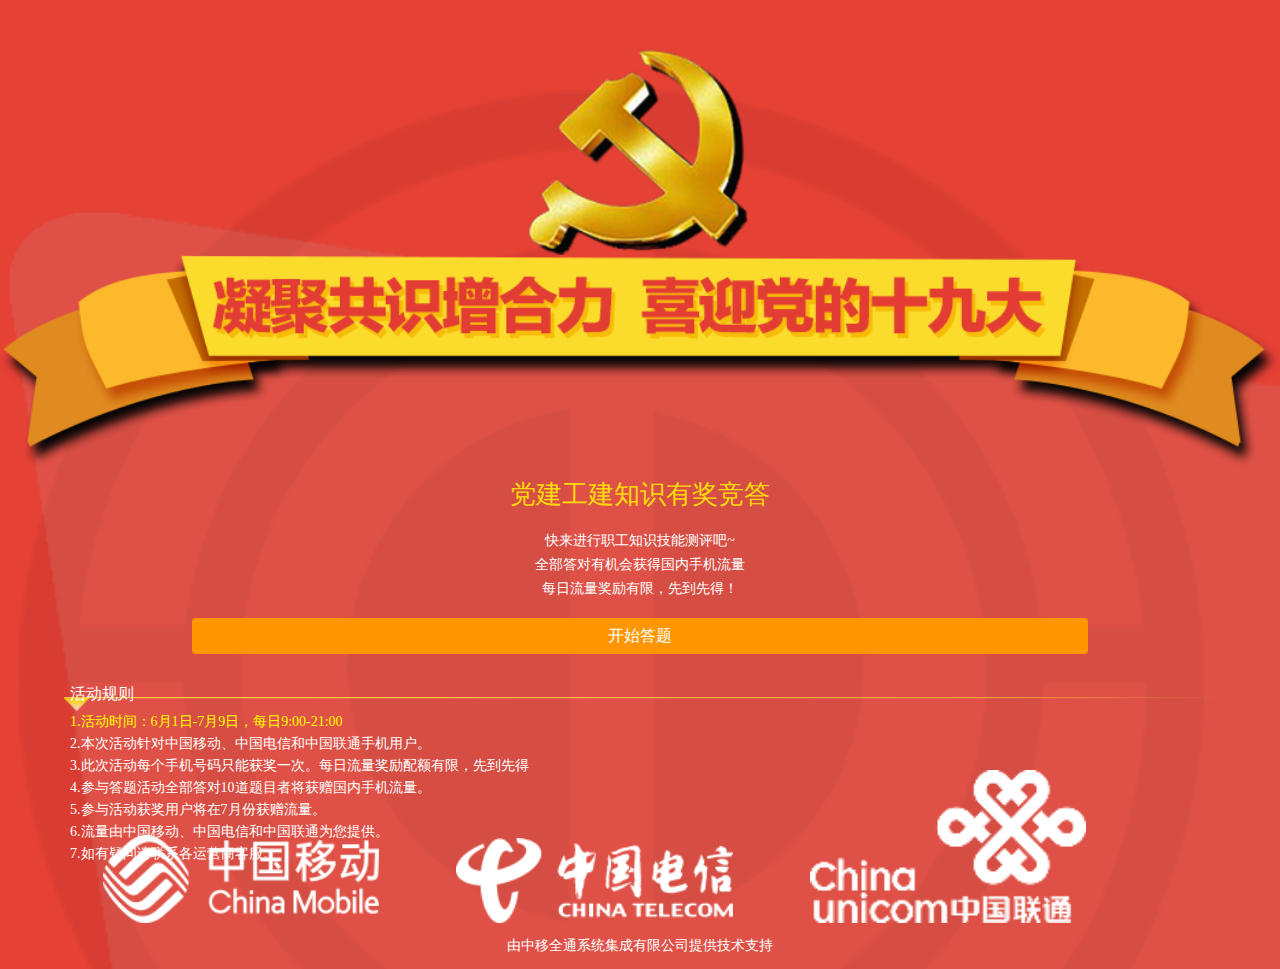
<file: fontendsrc/html/index.html>
<!DOCTYPE html>
<html>
  <head>
    <meta charset="utf-8">
    <meta http-equiv="X-UA-Compatible" content="IE=edge">
    <meta name="viewport" content="width=device-width, initial-scale=1">
    <title></title>
    <link rel="stylesheet" href="../resources/css/base.css">
    <link rel="stylesheet" href="../resources/css/index.css">
  </head>
  <body>
    <div class="container">
      <img class="Tlogo" src="../resources/images/index/Tlogo.png" alt="">
      <p class="Btitle">党建工建知识有奖竞答</p>
      <p class="Twords">快来进行职工知识技能测评吧~</p>
      <p class="Twords">全部答对有机会获得国内手机流量</p>
      <p class="Twords">每日流量奖励有限，先到先得！</p>
      <!-- <button type="button" name="button" class="answerBtn">开始答题</button> -->
      <a href="answer.html" class="answerBtn">开始答题</a>
      <div class="rulesMain">
        <p class="rulesTitle">活动规则</p>
        <div class="rules">
          <p class="sColor">1.活动时间：6月1日-7月9日，每日9:00-21:00</p>
          <p> 2.本次活动针对中国移动、中国电信和中国联通手机用户。</p>
          <p>3.此次活动每个手机号码只能获奖一次。每日流量奖励配额有限，先到先得</p>
          <p>4.参与答题活动全部答对10道题目者将获赠国内手机流量。</p>
          <p>5.参与活动获奖用户将在7月份获赠流量。</p>
          <p>6.流量由中国移动、中国电信和中国联通为您提供。</p>
          <p>7.如有疑问请联系各运营商客服。</p>
        </div>
      </div>
      <div class="participant clearfix">
        <li><img src="../resources/images/index/mobile1.png" alt=""></li>
        <li><img src="../resources/images/index/mobile2.png" alt=""></li>
        <li><img src="../resources/images/index/mobile3.png" alt=""></li>
      </div>
      <p class="foot">由中移全通系统集成有限公司提供技术支持 </p>
    </div>
  </body>
</html>
</file>
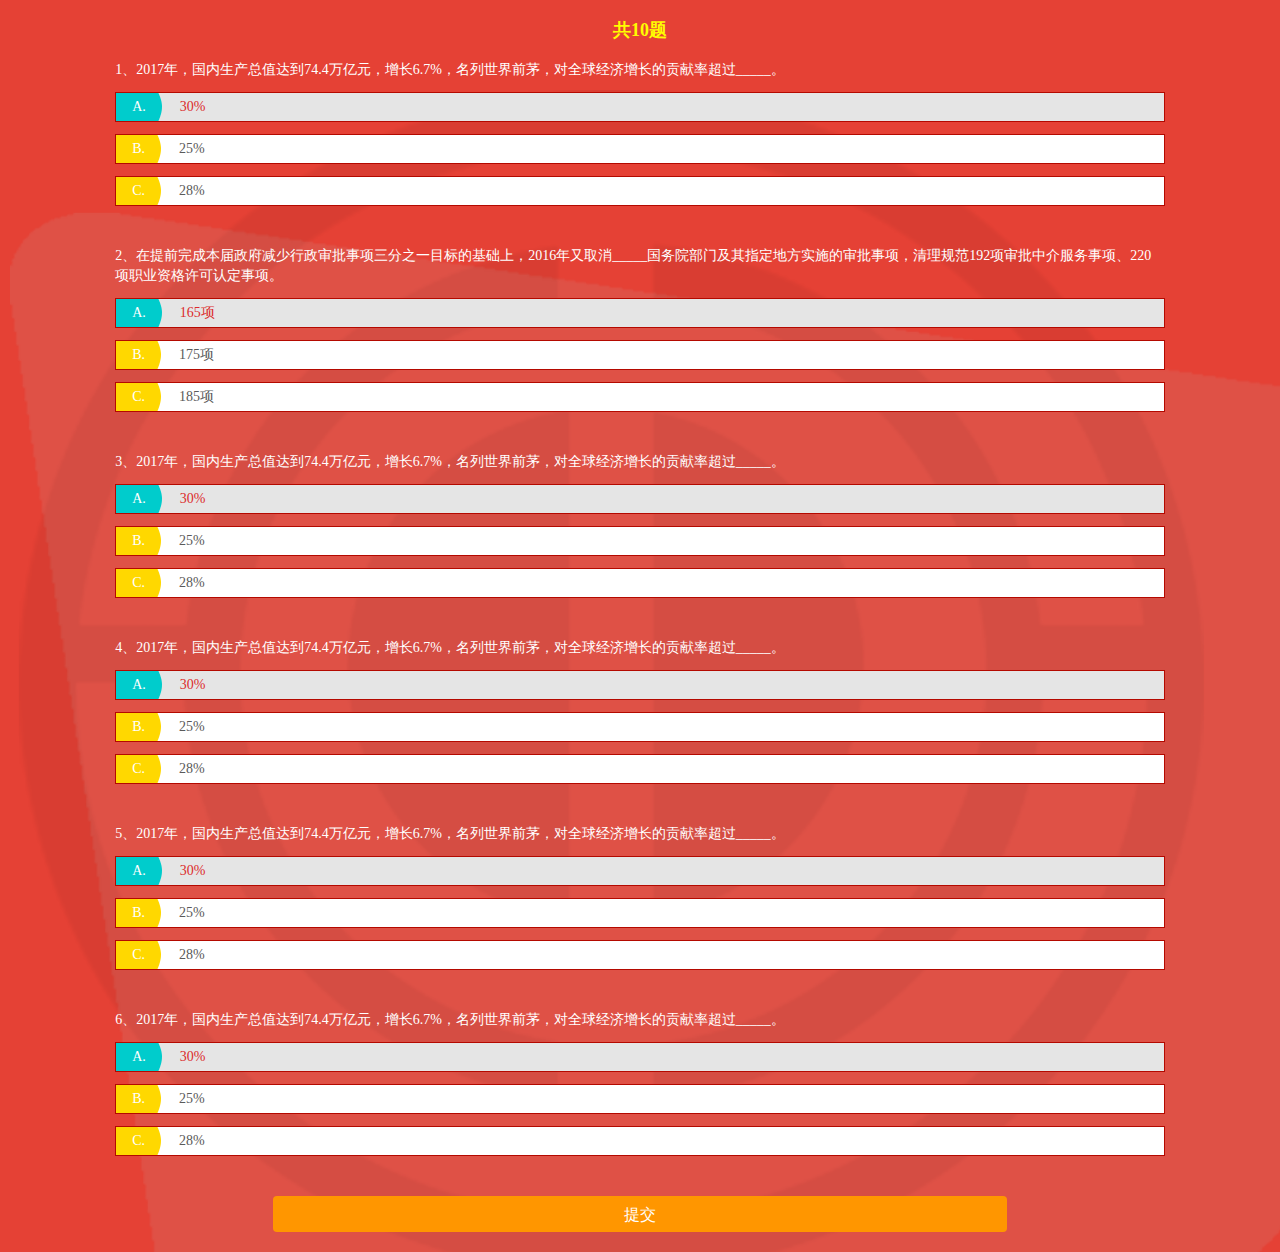
<file: fontendsrc/html/answer.html>
<!DOCTYPE html>
<html>
  <head>
    <meta http-equiv="X-UA-Compatible" content="IE=edge">
    <meta name="viewport" content="width=device-width, initial-scale=1">
    <title>答题页</title>
    <link rel="stylesheet" href="../resources/css/base.css">
    <link rel="stylesheet" href="../resources/css/answer.css">
  </head>
  <body>
    <div class="ansMain">
      <h6>共10题</h6>
      <div>
        <div class="question" data-id="1">
          <p>1、2017年，国内生产总值达到74.4万亿元，增长6.7%，名列世界前茅，对全球经济增长的贡献率超过_____。</p>
          <ul class="answers">
            <li class="answersList active"><span>A.</span>30%</li>
            <li class="answersList"><span>B.</span>25%</li>
            <li class="answersList"><span>C.</span>28%</li>
          </ul>
        </div>
        <div class="question" data-id="2">
          <p>2、在提前完成本届政府减少行政审批事项三分之一目标的基础上，2016年又取消_____国务院部门及其指定地方实施的审批事项，清理规范192项审批中介服务事项、220项职业资格许可认定事项。</p>
          <ul class="answers">
            <li class="answersList active"><span>A.</span>165项</li>
            <li class="answersList"><span>B.</span>175项</li>
            <li class="answersList"><span>C.</span>185项</li>
          </ul>
        </div>
        <div class="question" data-id="3">
          <p>3、2017年，国内生产总值达到74.4万亿元，增长6.7%，名列世界前茅，对全球经济增长的贡献率超过_____。</p>
          <ul class="answers">
            <li class="answersList active"><span>A.</span>30%</li>
            <li class="answersList"><span>B.</span>25%</li>
            <li class="answersList"><span>C.</span>28%</li>
          </ul>
        </div>
        <div class="question" data-id="4">
          <p>4、2017年，国内生产总值达到74.4万亿元，增长6.7%，名列世界前茅，对全球经济增长的贡献率超过_____。</p>
          <ul class="answers">
            <li class="answersList active"><span>A.</span>30%</li>
            <li class="answersList"><span>B.</span>25%</li>
            <li class="answersList"><span>C.</span>28%</li>
          </ul>
        </div>
        <div class="question" data-id="5">
          <p>5、2017年，国内生产总值达到74.4万亿元，增长6.7%，名列世界前茅，对全球经济增长的贡献率超过_____。</p>
          <ul class="answers">
            <li class="answersList active"><span>A.</span>30%</li>
            <li class="answersList"><span>B.</span>25%</li>
            <li class="answersList"><span>C.</span>28%</li>
          </ul>
        </div>
        <div class="question" data-id="6">
          <p>6、2017年，国内生产总值达到74.4万亿元，增长6.7%，名列世界前茅，对全球经济增长的贡献率超过_____。</p>
          <ul class="answers">
            <li class="answersList active"><span>A.</span>30%</li>
            <li class="answersList"><span>B.</span>25%</li>
            <li class="answersList"><span>C.</span>28%</li>
          </ul>
        </div>
      </div>
      <button type="button" name="button" class="answerBtn js-answerBtn">提交</button>
      <!-- 弹出提示框 -->
      <div class="maskbody maskbody1 hide">
        <div class="prompt">
          <p>您还有题目没有完成呢！<br/><br/>快去完成全部题目再来提交吧~</p>
          <button class="probtn js-proBtn">确认</button>
        </div>
      </div>
    <script src="../resources/lib/jquery.min.js" charset="utf-8"></script>
    <script type="text/javascript">
      "use strict";
      $(function(){
        $(document).on('click','.answersList',function(){
          $(this).toggleClass('active');
          $(this).siblings().removeClass('active');
        });
        $(document).on('click','.js-answerBtn',function(){
          var proIds = "";
          var ansChioses = "";
          for (var i = 0; i < $('.question').length; i++) {
            if(!$('.question').eq(i).find('li').hasClass('active')){
              $('.maskbody1').show();
            }else{
              if (i == $(".question").length - 1) {
                proIds = proIds+ $(".question").eq(i).data('id');
                ansChioses = ansChioses+ $(".question").eq(i).find('.active span').text();
              }else{
                proIds = proIds+ $(".question").eq(i).data('id')+",";
                ansChioses = ansChioses+ $(".question").eq(i).find('.active span').text()+",";
              }

            }
          }
          // var params = {
      		//     proIds:proIds,
      		//     ansChioses:ansChioses,
          // };
          // var post = $.post(jsCtx + '/', params);
          // post.done(function(data){
          //     if (data && data.code === 0) {
          //
          //     }
          // });
        })
        $(document).on('click','.js-proBtn',function(){
          $(this).parents('.maskbody').hide();
        });
      })
    </script>
  </body>
</html>
</file>
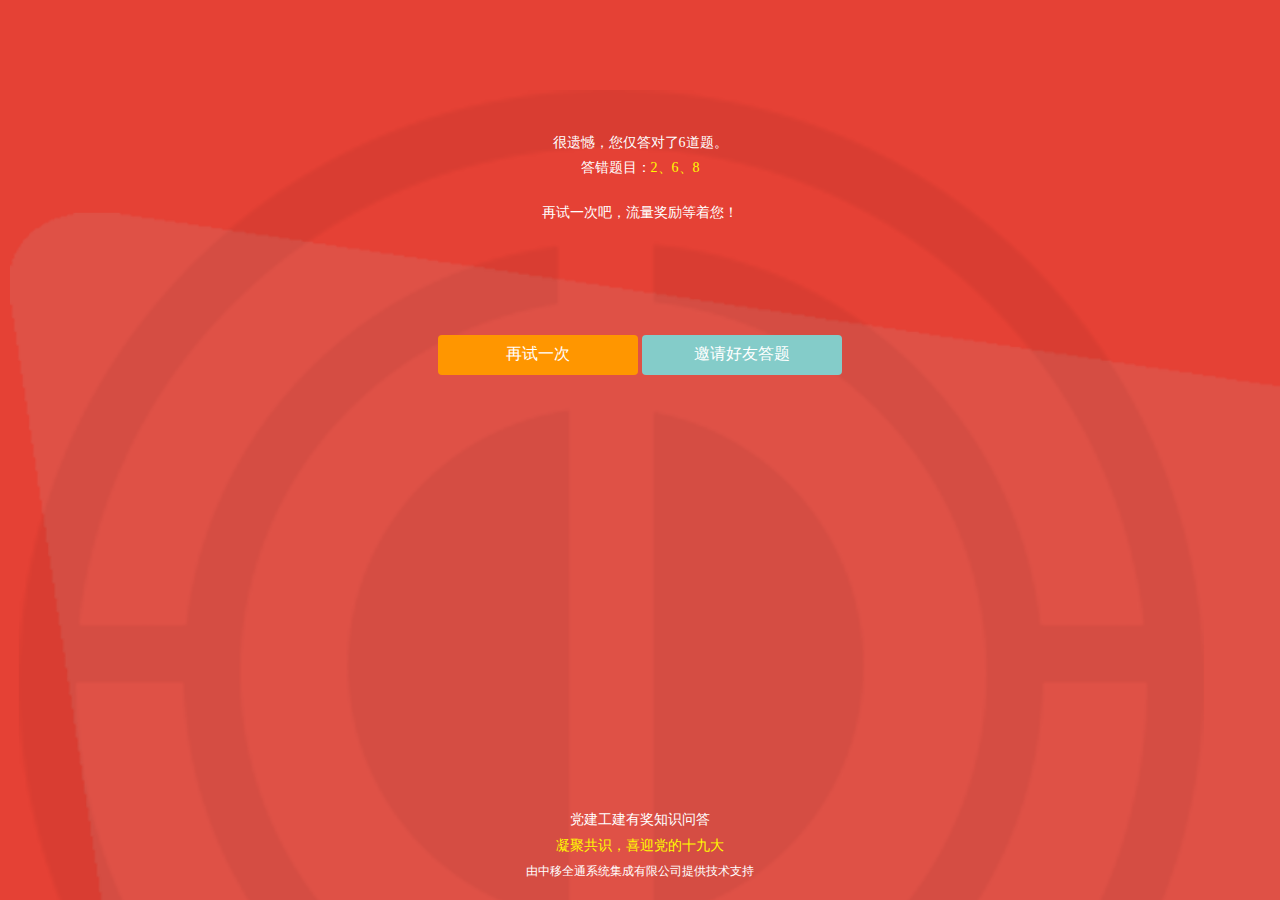
<file: fontendsrc/html/failanswer.html>
<html>
  <head>
    <title>答题失败</title>
	  <meta charset="utf-8">
	  <meta name="viewport" content="width=device-width, initial-scale=1.0, maximum-scale=1.0, user-scalable=no">
  	<link rel="stylesheet" type="text/css" href="../resources/css/base.css">
    <link rel="stylesheet" type="text/css" href="../resources/css/success.css">
  </head>
  <body>
    <div class="tipsBox tipfail">
      <p>很遗憾，您仅答对了6道题。</p>
      <p>答错题目：<span class="numColor">2、6、8</span></p>
      <p class="tryAgain">再试一次吧，流量奖励等着您！</p>
    </div>
    <div class="lnvitation lnvitationfail">
      <a href="javascript:;" class="tryagBtn">再试一次</a>
      <a href="javascript:;" class="inviBtn">邀请好友答题</a>
    </div>
    <div class="posFoot">
      <p>党建工建有奖知识问答</p>
      <p class="numColor">凝聚共识，喜迎党的十九大</p>
      <p>由中移全通系统集成有限公司提供技术支持</p>
    </div>
  </body>
</html>
</file>
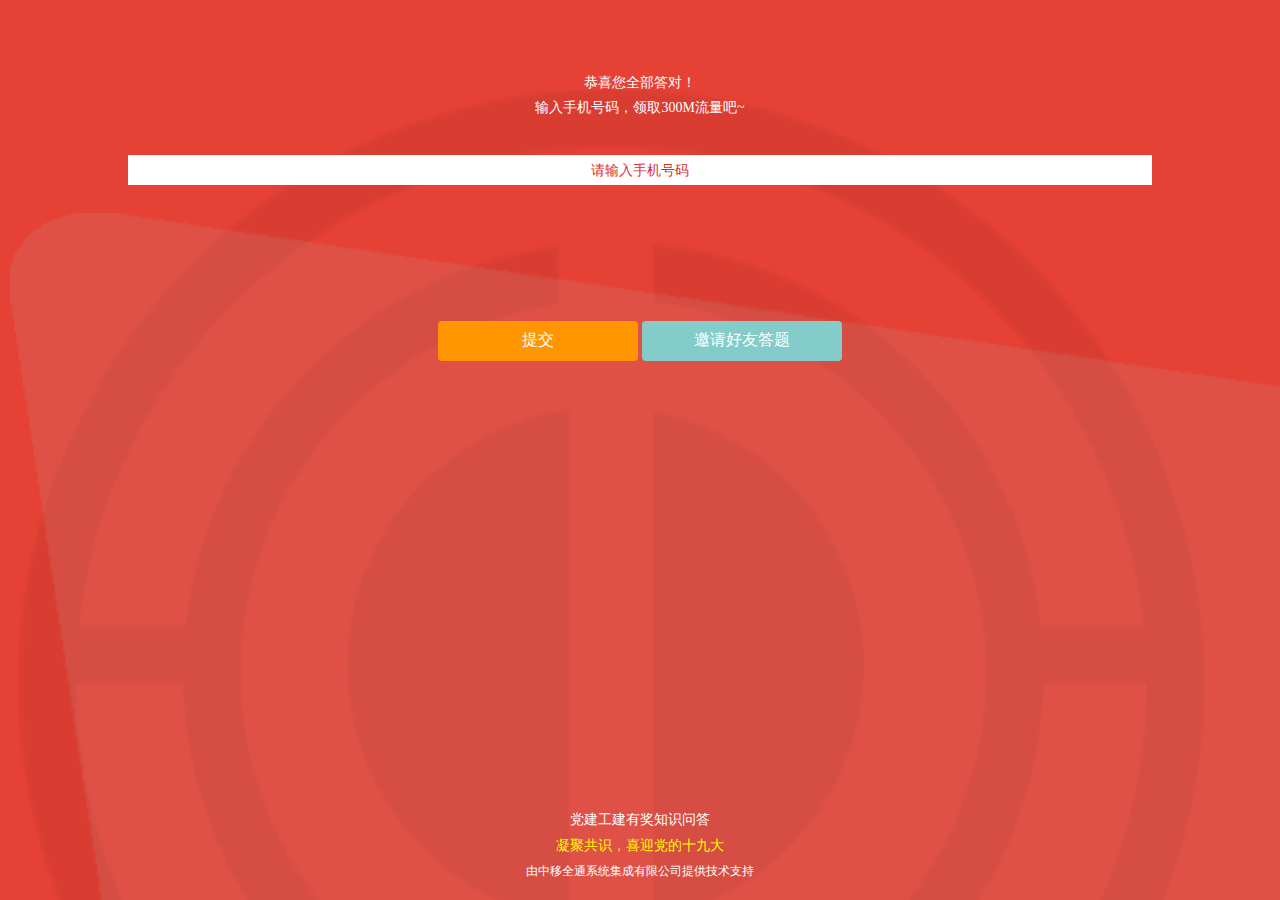
<file: fontendsrc/html/success.html>
<html>
  <head>
    <title>答题成功</title>
	  <meta charset="utf-8">
	  <meta name="viewport" content="width=device-width, initial-scale=1.0, maximum-scale=1.0, user-scalable=no">
  	<link rel="stylesheet" type="text/css" href="../resources/css/base.css">
    <link rel="stylesheet" type="text/css" href="../resources/css/success.css">
  </head>
  <body>
    <div class="tipsBox">
      <p>恭喜您全部答对！</p>
      <p>输入手机号码，领取300M流量吧~</p>
    </div>
    <div class="phoneNum">
      <input type="text" class="js-telNum" placeholder="请输入手机号码">
      <p class="telTips hiden">输入的手机号有误！</p>
    </div>
    <div class="lnvitation lnvitationfail">
      <a href="javascript:;" class="tryagBtn js-nSubmit">提交</a>
      <a href="javascript:;" class="inviBtn">邀请好友答题</a>
    </div>
    <div class="posFoot">
      <p>党建工建有奖知识问答</p>
      <p class="numColor">凝聚共识，喜迎党的十九大</p>
      <p>由中移全通系统集成有限公司提供技术支持</p>
    </div>
    <div class="maskbody hide">
      <div class="prompt">
        <p></p>
        <button class="probtn js-proBtn">确认</button>
      </div>
    </div>
  </div>
    <script src="../resources/lib/jquery.min.js" charset="utf-8"></script>
    <script type="text/javascript">
      $(function(){
        $(document).on('click','.js-nSubmit',function(){
          var phoneNum = $('.js-telNum').val();
          if(!(/^1[34578]\d{9}$/.test(phoneNum))){
              $('.telTips').removeClass('hiden');
          }else{
            $('.telTips').addClass('hiden');
            $('.maskbody').show();
            $('.prompt p').html("该号码已兑换过<br/>明天再来吧！")
            // var post = $.post(jsCtx + '/', {phoneNum:phoneNum});
            // post.done(function(data){
            //     if (data && data.code === 0) {
            //        $('.maskbody2').show();
            //     }else if(data && data.code === 1){
            //       $('.maskbody3').show();
            //    }
            // });
          }
        });
        $(document).on('click','.js-proBtn',function(){
          $(this).parents('.maskbody').hide();
        });
      })
    </script>
  </body>
</html>
</file>
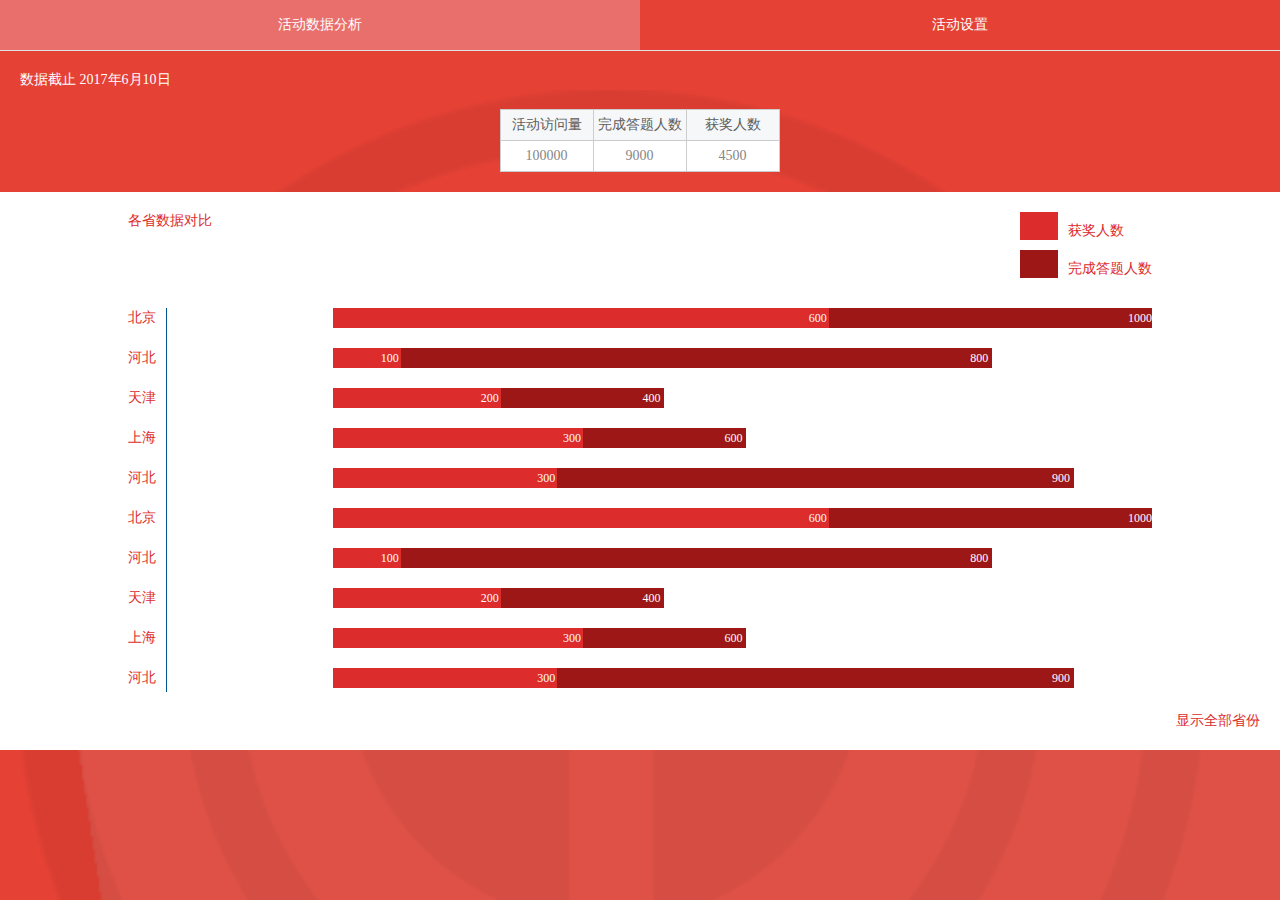
<file: managesrc/html/analyData.html>
<!DOCTYPE html>
<html>
  <head>
    <meta charset="utf-8">
    <meta name="viewport" content="width=device-width, initial-scale=1.0, maximum-scale=1.0, user-scalable=no">
    <title>活动数据分析</title>
    <link rel="stylesheet" type="text/css" href="../resources/css/base.css">
    <link rel="stylesheet" type="text/css" href="../resources/css/analyData.css">
  </head>
  <body>
    <div class="analyContainer">
      <div class="dataTab clearfix">
        <a href="analyData.html" class="active">活动数据分析</a>
        <a href="trafficData.html">活动设置</a>
      </div>
      <p class="p20 endTime">数据截止 2017年6月10日</p>
      <div class="tableMain">
        <ul class="tableUl tableUl1 clearfix">
          <li>活动访问量</li>
          <li>完成答题人数</li>
          <li>获奖人数</li>
        </ul>
        <ul class="tableUl clearfix">
          <li>100000</li>
          <li>9000</li>
          <li>4500</li>
        </ul>
      </div>
      <div class="bottomBgcolor clearfix">
        <div class="contrast clearfix">
          <p class="contrastLeft fl">各省数据对比</p>
          <div class="contrastRight fr">
            <dl class="contrastlist clearfix">
              <dt class="winNum"></dt>
              <dd class="fl">获奖人数</dd>
            </dl>
            <dl class="contrastlist clearfix">
              <dt class="actNum"></dt>
              <dd class="fl">完成答题人数</dd>
            </dl>
          </div>
        </div>
        <div class="percentage1 percentage clearfix">
          <ul class="perLeft fl">
            <li>北京</li>
            <li>河北</li>
            <li>天津</li>
            <li>上海</li>
            <li>河北</li>
            <li>北京</li>
            <li>河北</li>
            <li>天津</li>
            <li>上海</li>
            <li>河北</li>
            <li>北京</li>
            <li>河北</li>
            <li>天津</li>
            <li>上海</li>
            <li>河北</li>
          </ul>
          <ul class="perRight fr">
            <li style="width:100%">
              <span style="width:60%;">600</span>
              1000
            </li>
            <li style="width:80%">
              <span style="width:10%;">100</span>
              800
            </li>
            <li style="width:40%">
              <span style="width:50%;">200</span>
              400
            </li>
            <li style="width:50%">
              <span style="width:60%;">300</span>
              600
            </li>
            <li style="width:90%">
              <span style="width:30%;">300</span>
              900
            </li>
            <li style="width:100%">
              <span style="width:60%;">600</span>
              1000
            </li>
            <li style="width:80%">
              <span style="width:10%;">100</span>
              800
            </li>
            <li style="width:40%">
              <span style="width:50%;">200</span>
              400
            </li>
            <li style="width:50%">
              <span style="width:60%;">300</span>
              600
            </li>
            <li style="width:90%">
              <span style="width:30%;">300</span>
              900
            </li>
            <li style="width:100%">
              <span style="width:60%;">600</span>
              1000
            </li>
            <li style="width:80%">
              <span style="width:10%;">100</span>
              800
            </li>
            <li style="width:40%">
              <span style="width:50%;">200</span>
              400
            </li>
            <li style="width:50%">
              <span style="width:60%;">300</span>
              600
            </li>
            <li style="width:90%">
              <span style="width:30%;">300</span>
              900
            </li>
          </ul>
        </div>
        <a href="##" class="openAll js-openAll fr">显示全部省份</a>
      </div>
    </div>
    <script src="../resources/lib/jquery.min.js" charset="utf-8"></script>
    <script>
      $(function(){
        $(document).on('click','.js-openAll',function(){
          if($('.percentage1').hasClass('percentage')){
            $('.percentage1').removeClass('percentage')
            $(this).text("收起全部省份")
          }else{
            $('.percentage1').addClass('percentage')
            $(this).text("显示全部省份")
          }
        })
      })
    </script>
  </body>
</html>
</file>
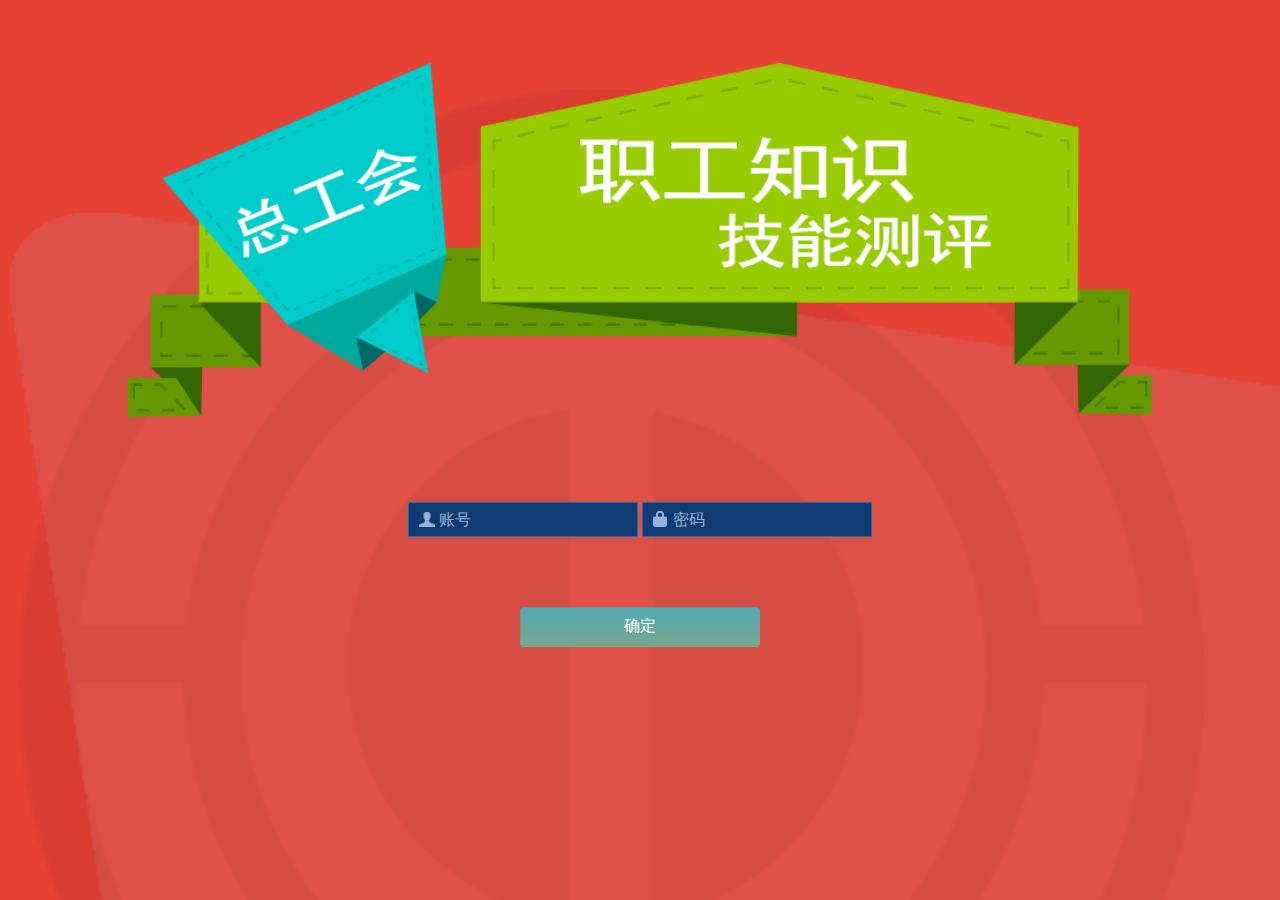
<file: managesrc/html/login.html>
<html>
  <head>
    <title>答题失败</title>
	  <meta charset="utf-8">
	  <meta name="viewport" content="width=device-width, initial-scale=1.0, maximum-scale=1.0, user-scalable=no">
  	<link rel="stylesheet" type="text/css" href="../resources/css/base.css">
    <link rel="stylesheet" type="text/css" href="../resources/css/login.css">
  </head>
  <body>
    <div class="">
      <img class="Tlogo" src="../resources/images/Tlogo.png" alt="">
      <div class="userpwd">
        <input type="text" placeholder="账号" class="username">
        <input type="text" placeholder="密码" class="pwd">
      </div>
      <div class="subBtn">
        <a href="javascript:;">确定</a>
      </div>
    </div>
  </body>
</html>
</file>
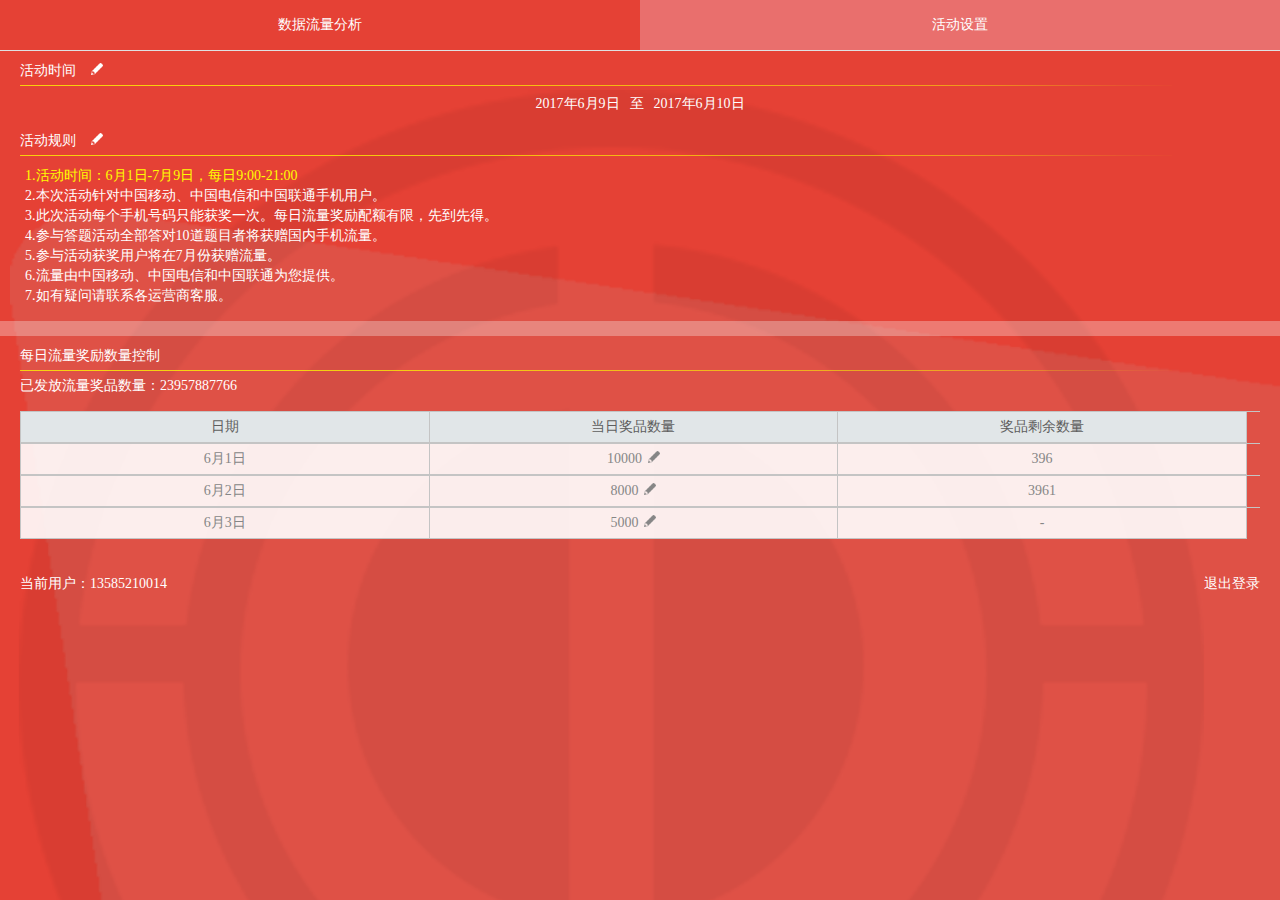
<file: managesrc/html/trafficData.html>
<!DOCTYPE html>
<html>
  <head>
    <meta charset="utf-8">
    <meta name="viewport" content="width=device-width, initial-scale=1.0, maximum-scale=1.0, user-scalable=no">
    <title>活动数据分析</title>
    <link rel="stylesheet" type="text/css" href="../resources/css/base.css">
    <link rel="stylesheet" type="text/css" href="../resources/css/analyData.css">
  </head>
  <body class="laydate_body">
    <div class="analyContainer">
      <div class="dataTab clearfix">
          <a href="analyData.html">数据流量分析</a>
          <a href="trafficData.html" class="active">活动设置</a>
      </div>
      <div class="activeBox">
          <div class="actTime"><span>活动时间</span><u class="js-timeset"></u><a href="javascript:;" class="bcss js-bcss" style="display:none">保存</a></div>
          <div class="timeSetting"><span class="laydate-icon" id="start">2017年6月9日</span>至<span class="laydate-icon js-end" id="end">2017年6月10日</span></div>
          <div class="actTime"><span>活动规则</span><u class="js-hdgz"></u></div>
          <div class="acticontent js-acticontent">1.活动时间：6月1日-7月9日，每日9:00-21:00
            2.本次活动针对中国移动、中国电信和中国联通手机用户。
            3.此次活动每个手机号码只能获奖一次。每日流量奖励配额有限，先到先得。
            4.参与答题活动全部答对10道题目者将获赠国内手机流量。
            5.参与活动获奖用户将在7月份获赠流量。
            6.流量由中国移动、中国电信和中国联通为您提供。
            7.如有疑问请联系各运营商客服。
          </div>
          <div class="ktiao"></div>
          <div class="actTime"><span>每日流量奖励数量控制</span></div>
          <p>已发放流量奖品数量：<span>23957887766</span> </p>
          <div class="tableBox">
              <ul class="ulTh clearfix"><li>日期</li><li>当日奖品数量</li><li>奖品剩余数量</li></ul>
              <ul class="ultd clearfix"><li class="jsrq">6月1日</li><li><span>10000</span><u class="js-xiu"></u></li><li class="jqsy">396</li></ul>
              <ul class="ultd clearfix"><li class="jsrq">6月2日</li><li><span>8000</span><u class="js-xiu"></u></li><li class="jqsy">3961</li></ul>
              <ul class="ultd clearfix"><li class="jsrq">6月3日</li><li><span>5000</span><u class="js-xiu"></u></li><li class="jqsy">-</li></ul>
          </div>
          <div class="footbotm">当前用户：<span>13585210014</span><a href="#">退出登录</a></div>
      </div>
      <div class="mask">
        <div class="tipsbor" style="display:none">
          <p>设置奖励数量</p>
          <p class="p2">当前日期：<span>x月x日</span></p>
          <input type="text">
          <a href="##" class="js-qd">确定</a>
        </div>
        <div class="modifyRule" style="display:none">
          <p>编辑活动规则</p>
          <textarea></textarea>
          <a href="##" class="js-gzqd">确定</a>
        </div>
      </div>
    </div>
    <script src="../resources/lib/jquery.min.js" charset="utf-8"></script>
    <script src="../resources/lib/laydate.js"></script>
    <script>
      var start = {
        elem: '#start',
        format: 'YYYY年MM月DD日',
        isclear: false, //是否显示清空
        istoday: false, //是否显示今天
        choose: function(datas){
           end.min = datas; //开始日选好后，重置结束日的最小日期
           end.start = datas //将结束日的初始值设定为开始日
        }
      };
      var end = {
        elem: '#end',
        format: 'YYYY年MM月DD日',
        isclear: false, //是否显示清空
        istoday: false, //是否显示今天
        fixed: true,
        choose: function(datas){
          start.max = datas; //结束日选好后，重置开始日的最大日期
        }
      };
      laydate(start);
      laydate(end);
      // 打开时间保存
      $(document).on('click','.js-timeset',function(){
        $('.js-bcss').show();
      });
      // 点击保存
      $(document).on('click','.js-bcss',function(){
        $('.js-bcss').hide();
      });
      // 打开奖品设置弹窗
      $(document).on('click','.js-xiu',function(){
        // 日期
        var day = $(this).parents('li').siblings('li.jsrq').text();
        // 当日奖品数量
        var maxnum = $(this).siblings('span').text();
        // 奖品剩余数量
        var minnum = $(this).parents('li').siblings('li.jqsy').text();
        // 修改当前弹窗日期
        $('.tipsbor p.p2 span').html(day);
        // 修改当日奖品数量
        $('.tipsbor input').val(maxnum)
        $('.mask').show();
        $('.tipsbor').show();
      });
        // 关闭奖品设置弹窗
      $(document).on('click','.js-qd',function(){
        $('.mask').hide();
        $('.tipsbor').hide();
      });
      // 打开规则设置
      $(document).on('click','.js-hdgz',function(){
        var hdgz = $('.acticontent').html();
        $('.modifyRule textarea').val(hdgz);
        $('.mask').show();
        $('.modifyRule').show();
      });
      // 关闭规则设置
      $(document).on('click','.js-gzqd',function(){
        var hdgz =  $('.modifyRule textarea').val();
        $('.acticontent').html(hdgz);
        bianse();
        $('.modifyRule').hide();
        $('.mask').hide();
      });
      function bianse(){
        var acticontent = $('.js-acticontent').html();
        if (acticontent.split('2.').length != 1) {
          var jie = acticontent.split('2.');
          var pin = '';
          $.each(jie,function(i){
             if (i==0) {
                jie = jie[i].replace(jie[i],"<p style='color:#fffc00;'>"+ jie[i] +"</p>");
             }else{
                pin =  acticontent.split('2.')[i];
             }
          })
          var html = jie += "2." + pin;
          $('.js-acticontent').html(html);
        }
      }
      bianse();
    </script>
  </body>
</html>
</file>
<file: fontendsrc/resources/css/base.css>
html, body,a,address,b,big,blockquote,body,center,cite,code,dd,del,div,dl,dt,em,fieldset,font,form,h1,h2,h3,h4,h5,h6,html,i,iframe,img,ins,label,legend,li,ol,p,pre,small,span,strong,u,ul,var
{ margin: 0; padding: 0; }
input:focus,select:focus,button{ outline: 0; }
textarea{ padding: 0 10px; outline:none; resize: none; }
.hide{ display: none; }
.fl{ float: left; }
.fr{ float: right; }
em,b,strong,i,label{ font-style: normal; font-weight:100; }
ul, li, ol { list-style: none;cursor: pointer; }
a, a:link { text-decoration: none; }
a:focus { outline: none; }
.hiden{
  visibility: hidden;
}
html,body{-ms-overflow-style: scrollbar;}
body{
  -webkit-font-smoothing: antialiased;
  -moz-osx-font-smoothing: grayscale;
  -webkit-tap-highlight-color:rgba(0,0,0,0);
}
body{ font-family: 'SimHei'; font-size: 14px; background: #e54135 url(../images/bg.png) no-repeat 10px 90px ; background-size: 100%;}
* { word-break: break-all; }
/*超出出现省略号*/
.ell{ white-space:nowrap; overflow:hidden; text-overflow:ellipsis; }
/*通用清除浮动*/
.clearfix:before,.clearfix:after{ content:""; display:table; }
.clearfix:after{ clear:both; }
.clearfix{ *zoom:1; /*IE/7/6*/; }
.text-center{text-align: center;}
/*通用清除浮动*/
.answerBtn{
  border: none;
  width: 70%;
  height: 36px;
  margin: 20px auto;
  display: block;
  border-radius: 4px;
  font-size: 16px;
  color: #fff;
  background: #ff9600;
  line-height: 36px;
  text-align: center;
}
/*弹出提示*/
.maskbody{
  position: fixed;
  top: 0;
  left: 0;
  right: 0;
  bottom: 0;
  background-color: rgba(0,0,0,.5);
  z-index: 1000;
}
.prompt{
  width: 240px;
  min-height: 150px;
  background: #ed543e;
  background-size: 100%;
  position: fixed;
  top: 50%;
  left: 50%;
  margin-top: -85px;
  margin-left: -120px;
  border-radius: 3px;
  text-align: center;
}
.prompt p{
  color: #fff;
  font-size: 14px;
  margin: 26px 10px 20px;
}
.prompt .probtn{
  margin-top: 10px;
  border: none;
  background: #ff9600;
  height: 30px;
  width: 80%;
  font-size: 14px;
  color: #fff;
  position: absolute;
  bottom: 14px;
  left: 50%;
  margin-left: -40%;
  border-radius: 3px;
}
/*弹窗结束*/
</file>
<file: fontendsrc/resources/css/index.css>
.Tlogo{
  display: block;
  width: 100%;
  margin: 50px auto 0;
}
.Btitle{
  color: #ffda0a;
  font-size: 26px;
  text-align: center;
  margin: 10px 0 20px;
}
.Twords{
  width: 80%;
  margin: 0 auto 6px;
  text-align: center;
  color: #fff;
  font-size: 14px;
}
.rulesMain{
  width: 90%;
  color: #fff;
  margin: 30px auto 20px;
}
.rulesTitle{
  padding: 6px;
  padding-top: 0px;
  font-size: 16px;
  background: url(../images/index/line.png) no-repeat left bottom;
  background-size: 100%;
}
.rules{
  font-size: 14px;
  line-height: 22px;
  padding: 0 6px;
}
.sColor{
  color: #fffc00;
}
.participant{
  width: 90%;
  margin: 0 auto;

}
.participant li{
  float: left;
  width: 30%;
  height: 38px;
  position: relative;
  margin: 0 4px;
}
.participant li img{
  width: 80%;
  display: block;
  margin: 0 auto;
  position: absolute;
  bottom:0;
  left: 50%;
  margin-left: -40%;
}
.foot{
  color: #fff;
  text-align: center;
  margin: 14px auto;
}
</file>
<file: fontendsrc/resources/css/answer.css>
.ansMain{
  width: 82%;
  margin: 0 auto;
  line-height: 20px;
  color: #fff;
}
h6{
  text-align: center;
  font-size: 18px;
  margin: 20px 0;
  color: #fffc00;
}
.answersList{
  height: 28px;
  line-height: 28px;
  border: 1px solid #b40900;
  margin-top: 12px;
  background: #fff;
  color: #5a5a5a;
  overflow: hidden;
}
.answersList span{
  padding: 0 16px;
  height: 28px;
  background: url(../images/answer/answer.png) no-repeat top right;
  background-size: cover;
  margin-right: 18px;
  float: left;
  color: #fff;
}
.active{
  background: #e5e5e5;
  color: #dc2c2c;
}
.active span{
  background: url(../images/answer/answer-on.png) no-repeat top right;
  background-size: cover;
}
.question{
  margin-bottom: 40px;
}
.hide{
  display: none;
}
</file>
<file: fontendsrc/resources/css/success.css>
/*body{
  background-color: #1c4971;
}*/
/*成功答题*/
.tipsBox{
  margin-top: 70px;
}
.tipsBox > p{
  text-align: center;
  font-size: 14px;
  color: #fff;
  line-height: 25px;
}
.phoneNum{
  text-align: center;
  margin-top: 35px;
}
.phoneNum > input{
  width: 80%;
  height: 30px;
  text-align: center;
  border: none;
  background-color: #fff;
  color: #dc2c2c;
}
.phoneNum > input::placeholder{
  color:#dc2c2c;
  font-size: 14px;
}
.phoneNum .telTips{
  margin: 8px 0;
  color: #ff0;
}
.subBtn{
  text-align: center;
  margin-top: 70px;
}
.subBtn a{
  display: inline-block;
  width: 200px;
  height: 40px;
  line-height: 38px;
  background: #ff9600;
  background-size: cover;
  border-radius: 3px;
  font-size: 16px;
  color: #ffffff;
}
.lnvitation{
  text-align: center;
  margin-top: 100px;
}
.lnvitation > a{
  display: inline-block;
  width: 200px;
  height: 40px;
  line-height: 38px;
  border-radius: 4px;
  font-size: 16px;
  color: #ffffff;
}
.pts{
  font-size: 16px;
  color: #ffffff;
  text-align: center;
  margin-top: 30px;
}
/*提示框*/
.mask{
  position: fixed;
  left: 0;
  right: 0;
  top: 0;
  bottom: 0;
  background-color: rgba(0, 0, 0, .5);
}
.tipsbor{
  /*740 470*/
  width: 255px;
  height: 160px;
  box-sizing: border-box;
  background-color: rgba(153, 184, 214, .89);
  position: absolute;
  top: 50%;
  left: 50%;
  margin-top: -80px;
  margin-left: -127px;
  padding-top: 25px;
  text-align: center;
}
.tipsbor > p{
  font-size: 16px;
  color: #0b3359;
  line-height: 30px;
}
.tipsbor > a{
  display: inline-block;
  width: 200px;
  height: 40px;
  line-height: 38px;
  color: #0b3359;
  border: 1px solid #0b3359;
  border-radius: 4px;
  font-size: 16px;
  margin-top: 15px;
}
/*失败答题*/
.tipfail{
  color: #fff;
  margin-top: 130px;
}
.lnvitationfail{
  margin-top: 80px;
}
.lnvitationfail a:nth-child(2){
  margin-top: 30px;
}
.tryAgain{
  margin: 20px 0;
}
.numColor{
 color: #fffc00 !important;
}
.tryagBtn{
  background: #ff9600;
}
.inviBtn{
  background: #84ccc9;
}
.posFoot{
  width: 100%;
  position: absolute;
  left: 0;
  bottom: 20px;
}
.posFoot p{
  color: #fff;
  margin-top: 8px;
  text-align: center;
}
.posFoot :last-child{
  font-size: 12px;
}
</file>
<file: managesrc/resources/css/base.css>
html, body,a,address,b,big,blockquote,body,center,cite,code,dd,del,div,dl,dt,em,fieldset,font,form,h1,h2,h3,h4,h5,h6,html,i,iframe,img,ins,label,legend,li,ol,p,pre,small,span,strong,u,ul,var
{ margin: 0; padding: 0; }
input:focus,select:focus,button{ outline: 0; }
textarea{ padding: 0 10px; outline:none; resize: none; }
.hide{ display: none; }
.fl{ float: left; }
.fr{ float: right; }
em,b,strong,i,label{ font-style: normal; font-weight:100; }
ul, li, ol { list-style: none;cursor: pointer; }
a, a:link { text-decoration: none; }
a:focus { outline: none; }
.hiden{
  visibility: hidden;
}
html,body{-ms-overflow-style: scrollbar;}
body{
  -webkit-font-smoothing: antialiased;
  -moz-osx-font-smoothing: grayscale;
  -webkit-tap-highlight-color:rgba(0,0,0,0);
}
body{ font-family: 'SimHei'; font-size: 14px; background: #e54135 url(../images/bg.png) no-repeat 10px 90px ; background-size: 100%;}
* { word-break: break-all; }
/*超出出现省略号*/
.ell{ white-space:nowrap; overflow:hidden; text-overflow:ellipsis; }
/*通用清除浮动*/
.clearfix:before,.clearfix:after{ content:""; display:table; }
.clearfix:after{ clear:both; }
.clearfix{ *zoom:1; /*IE/7/6*/; }
.text-center{text-align: center;}
/*通用清除浮动*/
.answerBtn{
  border: none;
  width: 56%;
  height: 36px;
  margin: 20px auto;
  display: block;
  border-radius: 4px;
  font-size: 16px;
  color: #fff;
  background: #ff9600;
  line-height: 36px;
  text-align: center;
}
/*弹出提示*/
.maskbody{
  position: fixed;
  top: 0;
  left: 0;
  right: 0;
  bottom: 0;
  background-color: rgba(0,0,0,.5);
  z-index: 1000;
}
.prompt{
  width: 240px;
  min-height: 150px;
  background: url(../images/tipsbg.png) no-repeat;
  background-size: 100%;
  position: fixed;
  top: 50%;
  left: 50%;
  margin-top: -85px;
  margin-left: -120px;
  border-radius: 3px;
  text-align: center;
}
.prompt p{
  color: #0b3359;
  font-size: 14px;
  margin: 40px 10px 20px;
}
.prompt .probtn{
  border-top: 1px solid #c4c4c4;
  margin-top: 10px;
  border: 1px solid #0b3359;
  background: transparent;
  height: 30px;
  width: 80%;
  font-size: 14px;
  color: #0b3359;
  position: absolute;
  bottom: 14px;
  left: 50%;
  margin-left: -40%;
  border-radius: 3px;
}
/*弹窗结束*/
</file>
<file: managesrc/resources/css/analyData.css>
/*数据流量分析--start*/
.activeBox{
  color: #ffffff;
  font-family: 'SimHei';
}
.actTime {
  padding: 0px 20px;
  line-height: 30px;
  margin-top: 5px;
  background: url(../images/borderbottom.png) no-repeat 20px bottom;
  background-size: 90%;
}
.actTime span{
  color: #ffffff;
  font-size: 14px;
  margin-right: 15px;
}
.timeSetting .laydate-icon{
  background: none;
  padding-right: 0;
  border: none;
}
.laydate_box{
  left:45px !important;
  top: 120px !important;
}
.activeBox u{
  display: inline-block;
  width: 12px;
  height: 12px;
  background: url(../images/pencil.png) no-repeat;
  background-size: cover;
}
.timeSetting{
  text-align: center;
  font-size: 14px;
  line-height: 35px;
}
.timeSetting span{
  margin: 0px 10px;
}
.acticontent{
  padding: 10px 20px 15px 25px;
  line-height: 20px;
  white-space: pre-line;
}
.ktiao{
  height: 15px;
  width: 100%;
  background-color: #ffffff;
  opacity: 0.3;
}
.activeBox >p{
  padding: 0px 20px;
  line-height: 30px;
}
.tableBox{
  padding: 0px 20px;
  margin-top: 10px;
}
.ulTh {
  border: 1px solid #c4c4c4;
  border-bottom: none;
  border-right: none;
  text-align: center;
}
.ulTh li{
  background-color: #e1e6e8;
  float: left;
  width: 32.9%;
  text-align: center;
  color: #5e5e5e;
  line-height: 30px;
  border: 1px solid #c4c4c4;
  border-top: none;
  border-left: none;
}
.ultd {
  border: 1px solid #c4c4c4;
  border-bottom: none;
  border-right: none;
  text-align: center;
}
.ultd li{
  background-color: rgba(255,255,255,0.9);
  float: left;
  width: 32.9%;
  text-align: center;
  line-height: 30px;
  color: #868686;
  border: 1px solid #c4c4c4;
  border-top: none;
  border-left: none;
}
.ultd li u{
  background: url(../images/pencil1.png) no-repeat;
  background-size: cover;
}
.ultd li span{
  margin-right: 6px;
}
.footbotm{
  line-height: 30px;
  padding: 0px 20px;
  margin-top: 30px;
  margin-bottom: 20px;
}
.footbotm > a{
  color: #ffffff;
  float: right;
}
.bcss{
  color: #ffffff;
  margin-left: 30px;
}
/*提示框*/
.mask{
  position: fixed;
  left: 0;
  right: 0;
  top: 0;
  bottom: 0;
  background-color: rgba(0, 0, 0, .5);
  display: none;
}
.tipsbor{
  /*740 470*/
  width: 255px;
  height: 165px;
  box-sizing: border-box;
  background: url(../images/backtips.png) no-repeat center;
  position: absolute;
  top: 50%;
  left: 50%;
  margin-top: -80px;
  margin-left: -127px;
  padding-top: 10px;
  text-align: center;
  border-radius: 4px;
}
.tipsbor p{
  text-align: left;
  padding-left: 25px;
  line-height: 25px;
}
.tipsbor p.p2{
  text-align: center;
  padding-right: 20px;
}
.tipsbor > input{
  width: 200px;
  color: #dc2c2c;
  line-height: 30px;
  border: none;
  text-align: center;
  background-color: #ffffff;
}
.tipsbor > a{
  display: inline-block;
  width: 200px;
  height: 40px;
  line-height: 38px;
  color: #ffffff;
  border: none;
  border-radius: 4px;
  font-size: 16px;
  margin-top: 15px;
  background: url(../images/xuanze.png) no-repeat center;
}
.modifyRule{
  width: 255px;
  min-height: 320px;
  box-sizing: border-box;
  background: url(../images/backtips.png) no-repeat center;
  position: absolute;
  top: 50%;
  left: 50%;
  margin-top: -160px;
  margin-left: -127px;
  padding-top: 10px;
  padding-bottom: 20px;
  text-align: center;
  border-radius: 4px;
}
.modifyRule  p{
  text-align: left;
  color: #ffffff;
  padding-left: 25px;
  line-height: 25px;
}
.modifyRule textarea{
  width: 200px;
  height: 230px;
  background-color: #ffffff;
  border: none;
  color: #5b5b5b;
  line-height: 20px;
}
.modifyRule > a{
  display: inline-block;
  width: 200px;
  height: 40px;
  line-height: 38px;
  color: #ffffff;
  border: none;
  border-radius: 4px;
  font-size: 16px;
  margin-top: 15px;
  background: url(../images/xuanze.png) no-repeat center;
}
/*数据流量分析--end*/
/*活动设置--start*/
.analyContainer{
  color: #fff;
}
.dataTab {
  border-bottom: 1px solid #dfe1e2;
}
.dataTab a{
  float: left;
  width: 50%;
  text-align: center;
  height: 50px;
  line-height: 50px;
  color: #fff;
}
.dataTab .active{
  background-color: #e96f6d;
}
.endTime{
  padding: 20px;
}
.tableMain{
  margin-bottom: 20px;
}
.tableUl{
  width: 280px;
  margin: 0 auto;
  border-left: 1px solid #ccc;
  color: #868686;
}
.tableUl li{
  float: left;
  width: 92px;
  height: 30px;
  line-height: 30px;
  text-align: center;
  border: 1px solid #ccc;
  background-color: #fff;
  border-left: none;
}
.tableUl1 li{
  background-color: #f5f7f8;
  border-bottom: none;
  color: #5e5e5e;
}
.contrast{
  width: 80%;
  margin: 10px auto 20px;
  padding-top: 10px;
}
.contrastLeft{

}
.contrastlist dt{
  float: left;
  width: 38px;
  height: 28px;
  margin-right: 10px;
}
.contrastlist dd{
  line-height: 38px;
}
.actNum{
  background-color: #9d1717;
}
.winNum{
  background-color: #dc2c2c;
}
.percentage{
  width: 80%;
  margin: 0 auto;
  height: 384px;
  overflow: hidden;
}
.percentage1{
  width: 80%;
  margin: 0 auto;
}
.perLeft{
  border-right: 1px solid #00558e;
  padding-right: 10px;
}
.perLeft li{
  height: 20px;
  line-height: 20px;
  margin-bottom: 20px;
}
.perRight{
  width: 80%;
  text-align: right;
  color: #333;
}
.perRight li{
  width: 100%;
  height: 20px;
  background-color: #9d1717;
  margin-bottom: 20px;
  position: relative;
  left: 0;
  top: 0;
  padding-right: 4px;
  font-size: 12px;
  color: #fff;
  line-height: 20px;
}
.perRight li span{
  height: 100%;
  background-color: #dc2c2c;
  display: block;
  position: absolute;
  left: 0;
  top: 0;
  padding-right: 2px;
}
.openAll{
  display: block;
  color: #dc2c2c;
  margin: 20px;
}
.bottomBgcolor{
  background-color: #fff;
  color: #dc2c2c;
}
/*活动设置--end*/
</file>
<file: managesrc/resources/css/login.css>
.Tlogo{
  display: block;
  width: 80%;
  margin: 63px auto 0;
}
.userpwd {
  text-align: center;
  margin-top: 60px;
}
.userpwd input{
  width: 230px;
  height: 35px;
  line-height: 35px;
  font-size: 16px;
  border: 1px solid #0976b9;
  color: #94b4d8;
  padding-left: 30px;
}
.userpwd input:nth-child(1){
  background:#113a72 url('../images/user.png')no-repeat 10px center;
  background-size: 7%;
}
.userpwd input:nth-child(2){
  background:#113a72 url('../images/lock.png')no-repeat 10px center;
  background-size: 6%;
  margin-top: 25px;
}
.userpwd input::placeholder{
  font-size: 16px;
  color: #94b4d8;
}
.subBtn{
  text-align: center;
  margin-top: 70px;
}
.subBtn a{
  display: inline-block;
  width: 240px;
  height: 40px;
  line-height: 38px;
  background: url('../images/btnsub.png')no-repeat;
  background-size: cover;
  border-radius: 3px;
  font-size: 16px;
  color: #ffffff;
}
</file>
